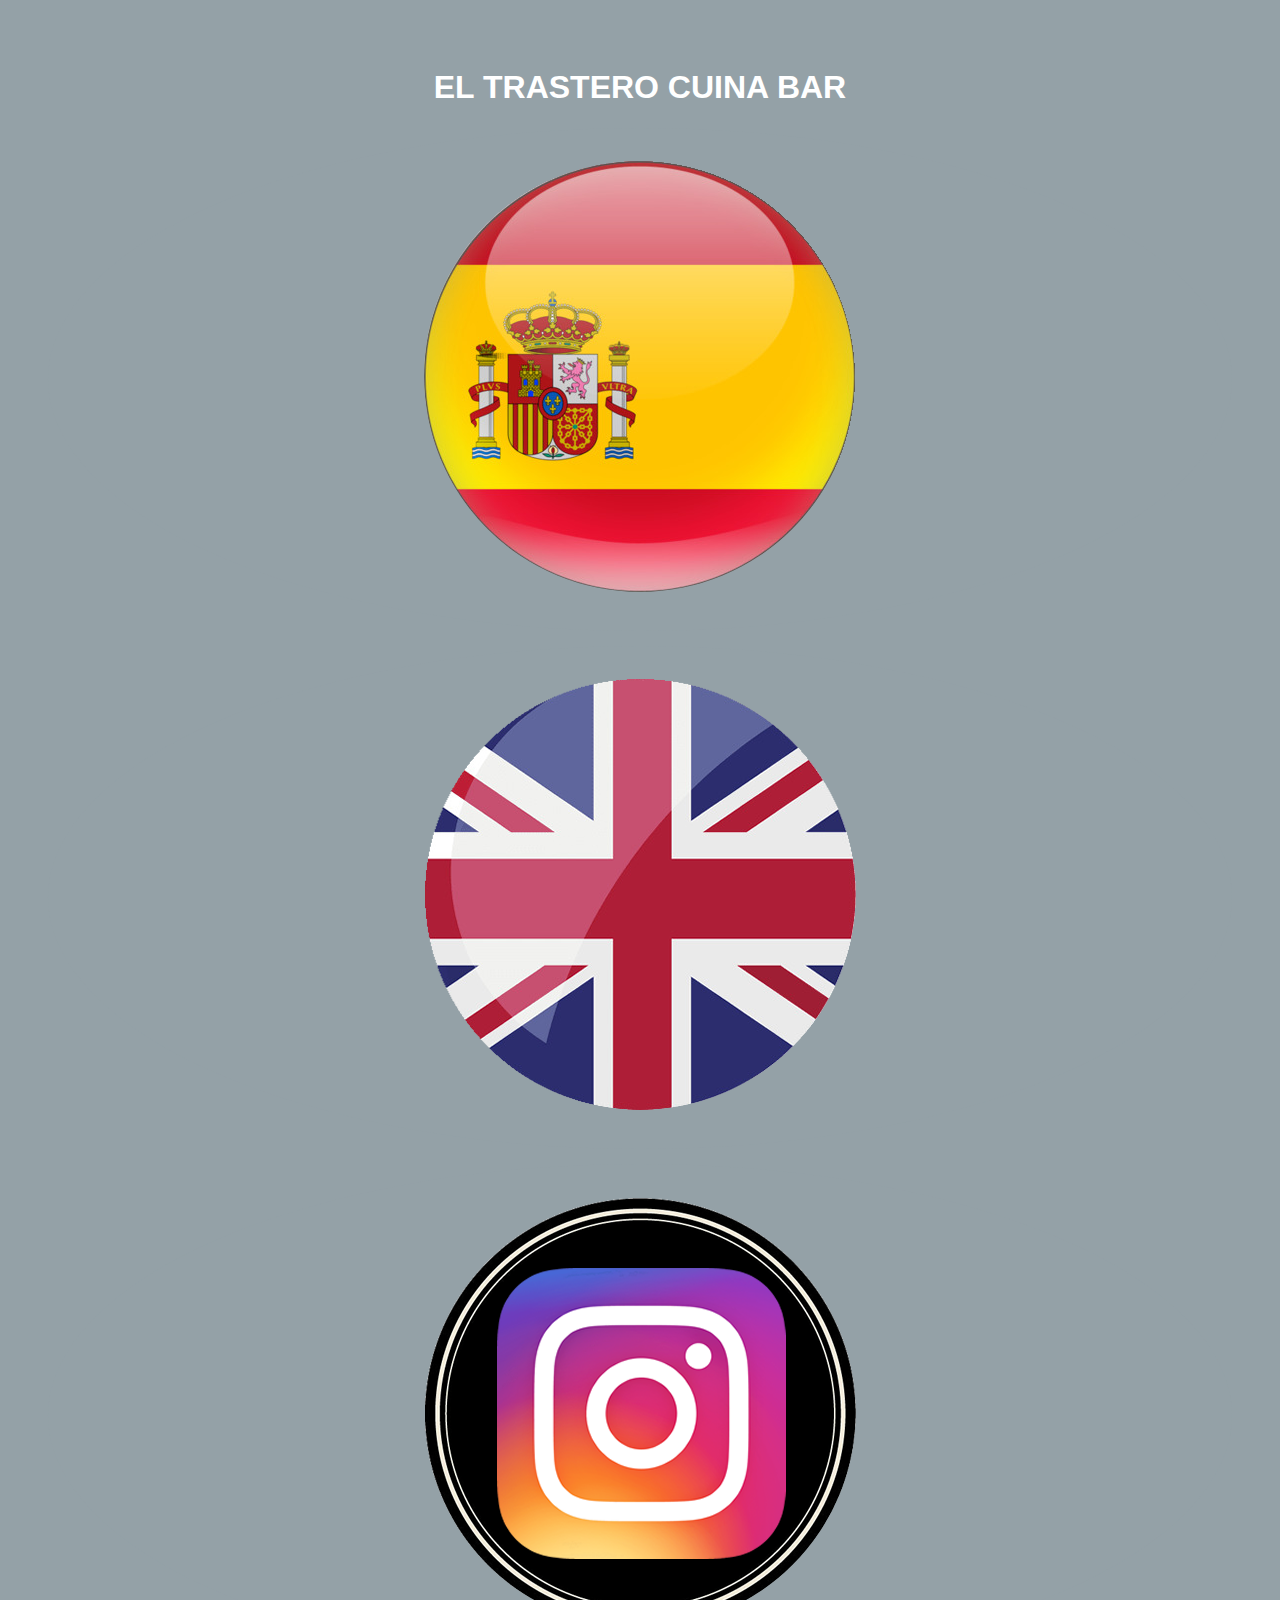
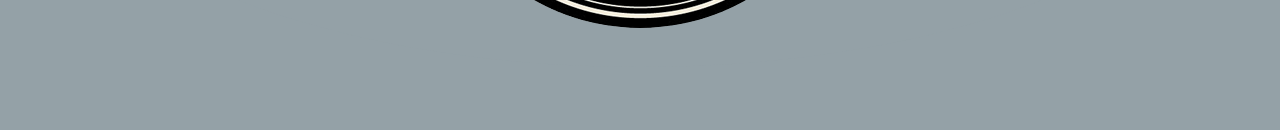
<file: index.html>
<!DOCTYPE html>
<html lang="es">
  <head>
    <title>Menu El Trastero Cuina Bar Alaró</title>
    <meta charset="utf-8" />
    <meta http-equiv="X-UA-Compatible" content="IE=edge" />
    <meta name="viewport" content="width=device-width, initial-scale=1" />

    <!-- import the webpage's stylesheet -->
    <link rel="stylesheet" href="css/styleidoma.css" />
    <link
      href="https://fonts.googleapis.com/css?family=Poppins:400,700&display=swap"
      rel="stylesheet"
    />
        <link rel="icon" type="image/jpg" href="img/logo.jpg">
    <link href="https://fonts.googleapis.com/css?family=Hepta+Slab&display=swap" rel="stylesheet">
    <link rel="stylesheet" href="https://use.fontawesome.com/releases/v5.4.1/css/all.css">
    <style type="text/css">
    a:link {color:#F3EDDB;}
    </style>

    
  </head>
  <body>
    
    
    
    
    <section class="product-list">
      
    <div>
      <h1>EL TRASTERO CUINA BAR</h1>
      
    </div>
 
        
      <div class="card">
        
        <div class="image">
          <a href="tardenoche.html"><img
            src="img/esp.png"
          /></a>
        </div>
        
     
      </div>

      <div class="card">
        
        <div class="image">
          <a href="daynight.html"><img
            src="img/eng.png"
          /></a>
        </div>
        
     
      </div>

      <div class="card">
        
        <div class="image">
          <a href="https://www.instagram.com/eltrasterocuina/"><img
            src="img/insta.png"
          /></a>
        </div>
        
     
      </div>
      
     
      
      
    </section>

    
    
    
  </body>
</html>
</file>
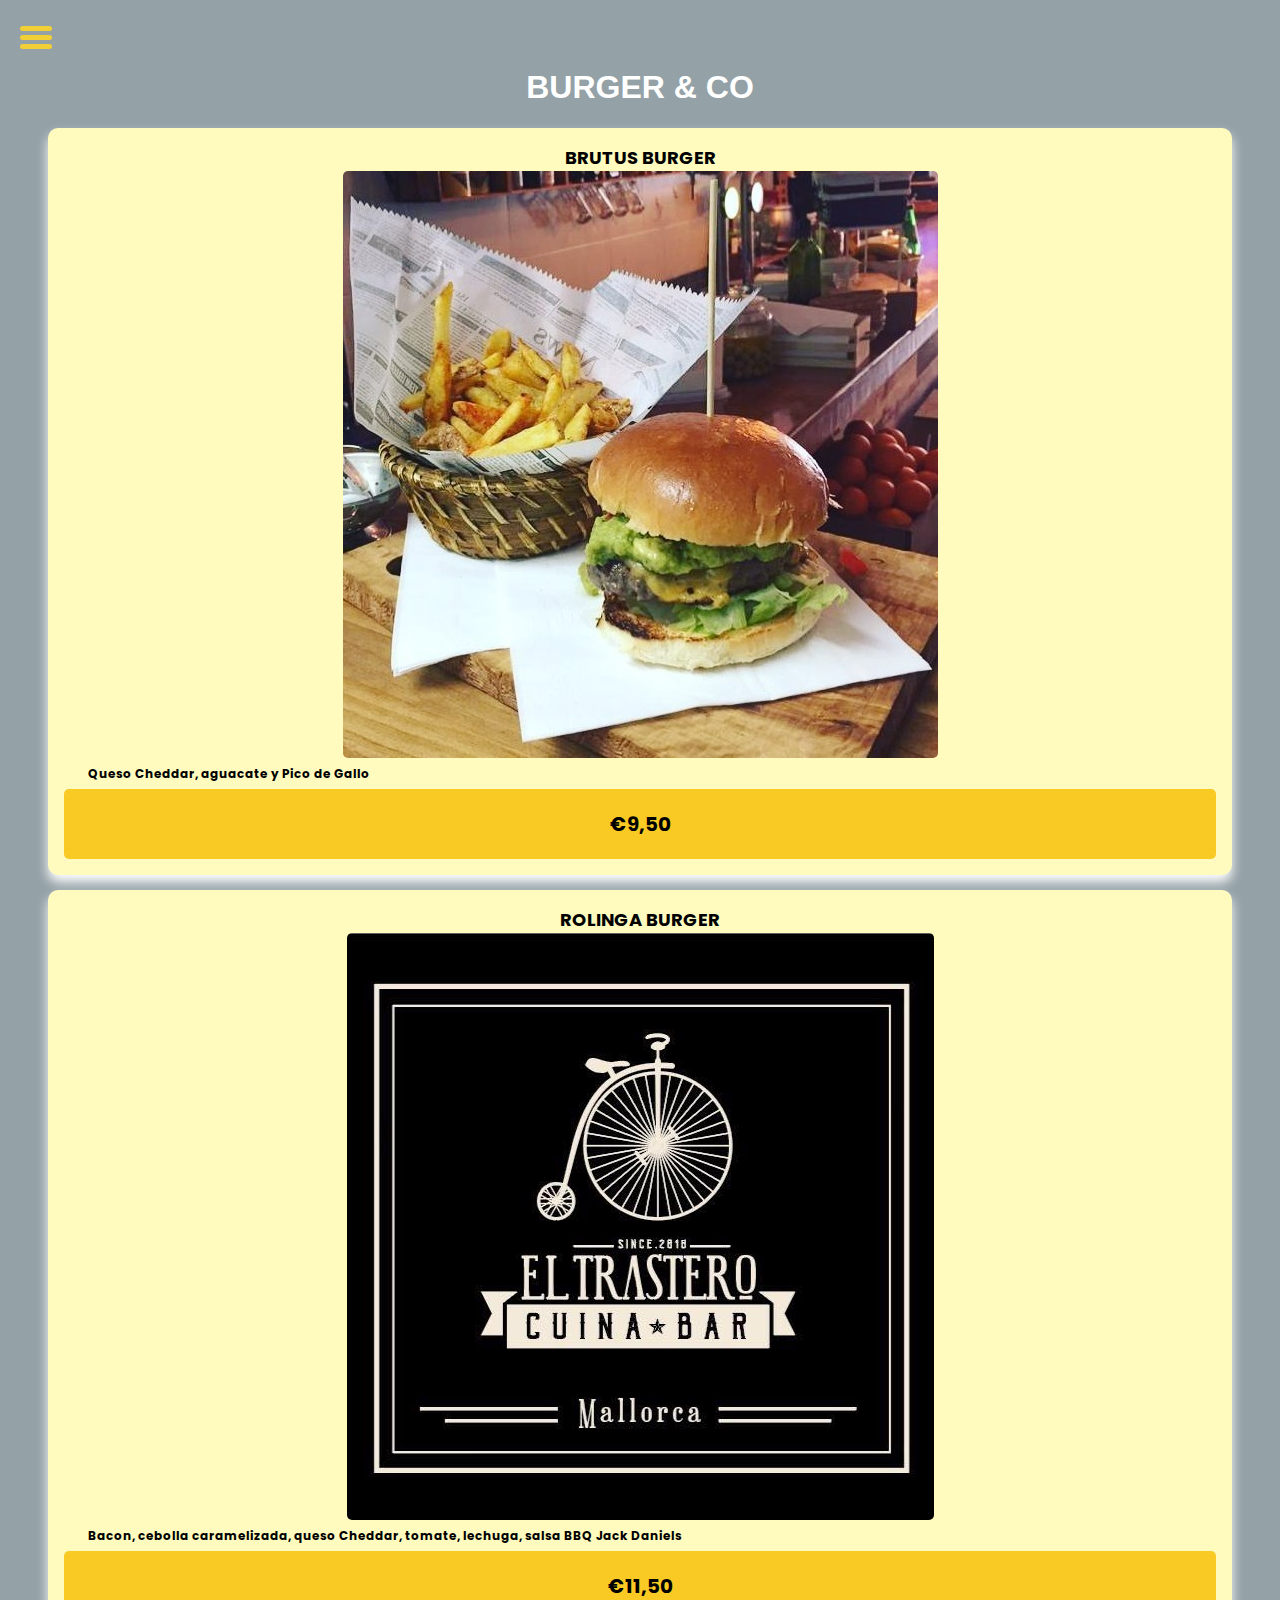
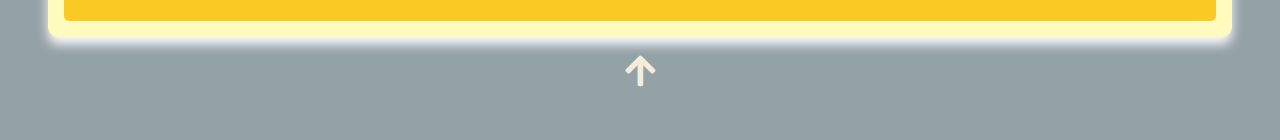
<file: aperitivos.html>
<!DOCTYPE html>
<html lang="es">
  <head>
    <title>Menu El Trastero Cuina Bar Alaró</title>
    <meta charset="utf-8" />
    <meta http-equiv="X-UA-Compatible" content="IE=edge" />
    <meta name="viewport" content="width=device-width, initial-scale=1" />

    <!-- import the webpage's stylesheet -->
    <link rel="stylesheet" href="css/style.css" />
    <link
      href="https://fonts.googleapis.com/css?family=Poppins:400,700&display=swap"
      rel="stylesheet"
    />
        <link rel="icon" type="image/jpg" href="img/logo.jpg">
    <link href="https://fonts.googleapis.com/css?family=Hepta+Slab&display=swap" rel="stylesheet">
    <link rel="stylesheet" href="https://use.fontawesome.com/releases/v5.4.1/css/all.css">
    <style type="text/css">
    a:link {color:#F3EDDB;}
    </style>

    
  </head>
  <body>
    
    <div id="menu-bar">
			<div id="menu" onclick="onClickMenu()">
				<div id="bar1" class="bar"></div>
				<div id="bar2" class="bar"></div>
        <div id="bar3" class="bar"></div>
        
			</div>
			<ul class="nav" id="nav">
				<li><a href="#">Burgers</a></li>
				<li><a href="#">Para Compartir</a></li>
				<li><a href="#">Postres</a></li>
				<li><a href="#">Bowls</a></li>
        <li><a href="#">Softdrinks</a></li>
        <li><a href="#">Cervezas</a></li>
        <li><a href="#">Cervezas especiales</a></li>
        <li><a href="#">Aperitivos & Licores</a></li>
        <li><a href="#">Vinos Tintos</a></li>
        <li><a href="#">Vinos Rosados</a></li>
        <li><a href="#">Vinos Blancos</a></li>
        <li><a href="#">Cava</a></li>
        <li><a href="#">Vermouth</a></li>
        <li><a href="#">Ginebras-Gin</a></li>
        <li><a href="#">Vodka & Tequila</a></li>
        <li><a href="#">Coñac</a></li>
        <li><a href="#">Whiskies</a></li>
        <li><a href="#">Ron</a></li>
			</ul>
		</div>
		<div class="menu-bg" id="menu-bg"></div>
		<script src="js/script.js"></script>
    
    
    <section class="product-list">
      <div>
        <h1>
          BURGER & CO
        </h1>
        
      </div>

      <!--  add a card div
      add a title 
      add a image
      add text 
      add button
       -->

      <div class="card">
        <div class="title">BRUTUS BURGER</div>
        <div class="image">
          <img
            src="pics/brutusburger.jpg"
          />
        </div>
        <div class="text">
          Queso Cheddar, aguacate y Pico de Gallo  
        </div>
        
          <div  class="buy-button">
            €9,50
          </div>
     
      </div>

      <!-- Second Product -->

      <div class="card">
        <div class="title">ROLINGA BURGER</div>
        <div class="image">
          <img
            src="img/logo.jpg"
          />
        </div>
        <div class="text">
          Bacon, cebolla caramelizada, queso Cheddar, tomate, lechuga, salsa BBQ Jack Daniels 
        </div>
   
           <div  class="buy-button">
            €11,50
           </div>
     
      </div>
      <a class="gotopbtn" href="index.html"> <i class="fas fa-arrow-up"></i> </a>
    </section>

    
    
    
  </body>
</html>
</file>
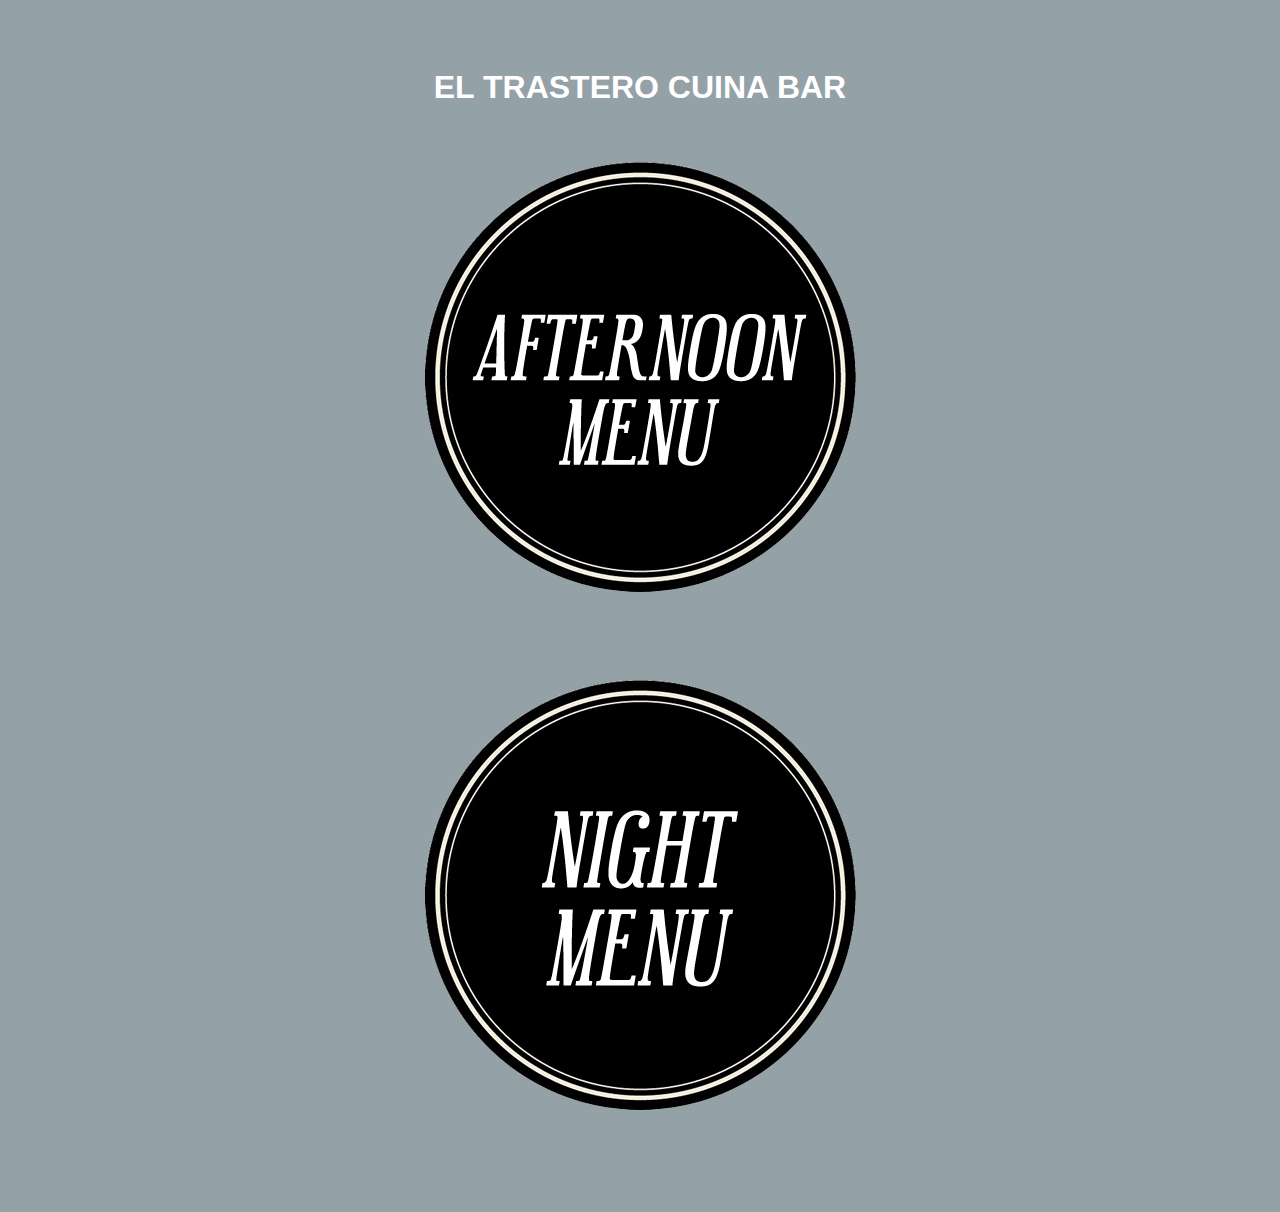
<file: daynight.html>
<!DOCTYPE html>
<html lang="es">
  <head>
    <title>Menu El Trastero Cuina Bar Alaró</title>
    <meta charset="utf-8" />
    <meta http-equiv="X-UA-Compatible" content="IE=edge" />
    <meta name="viewport" content="width=device-width, initial-scale=1" />

    <!-- import the webpage's stylesheet -->
    <link rel="stylesheet" href="css/styleidoma.css" />
    <link
      href="https://fonts.googleapis.com/css?family=Poppins:400,700&display=swap"
      rel="stylesheet"
    />
        <link rel="icon" type="image/jpg" href="img/logo.jpg">
    <link href="https://fonts.googleapis.com/css?family=Hepta+Slab&display=swap" rel="stylesheet">
    <link rel="stylesheet" href="https://use.fontawesome.com/releases/v5.4.1/css/all.css">
    <style type="text/css">
    a:link {color:#F3EDDB;}
    </style>

    
  </head>
  <body>
    
    
    
    
    <section class="product-list">
      
    <div>
      <h1>EL TRASTERO CUINA BAR</h1>
         </div>
 
        
      <div class="card">
        
        <div class="image">
          <a href="afternoon/tosharel.html"><img
            src="img/afternoon.png"
          /></a>
        </div>
        
     
      </div>

      <div class="card">
        
        <div class="image">
          <a href="night/toshare.html"><img
            src="img/night.png"
          /></a>
        </div>
        
     
      </div>

      
     
      </div>
      
    </section>

    
    
    
  </body>
</html>
</file>
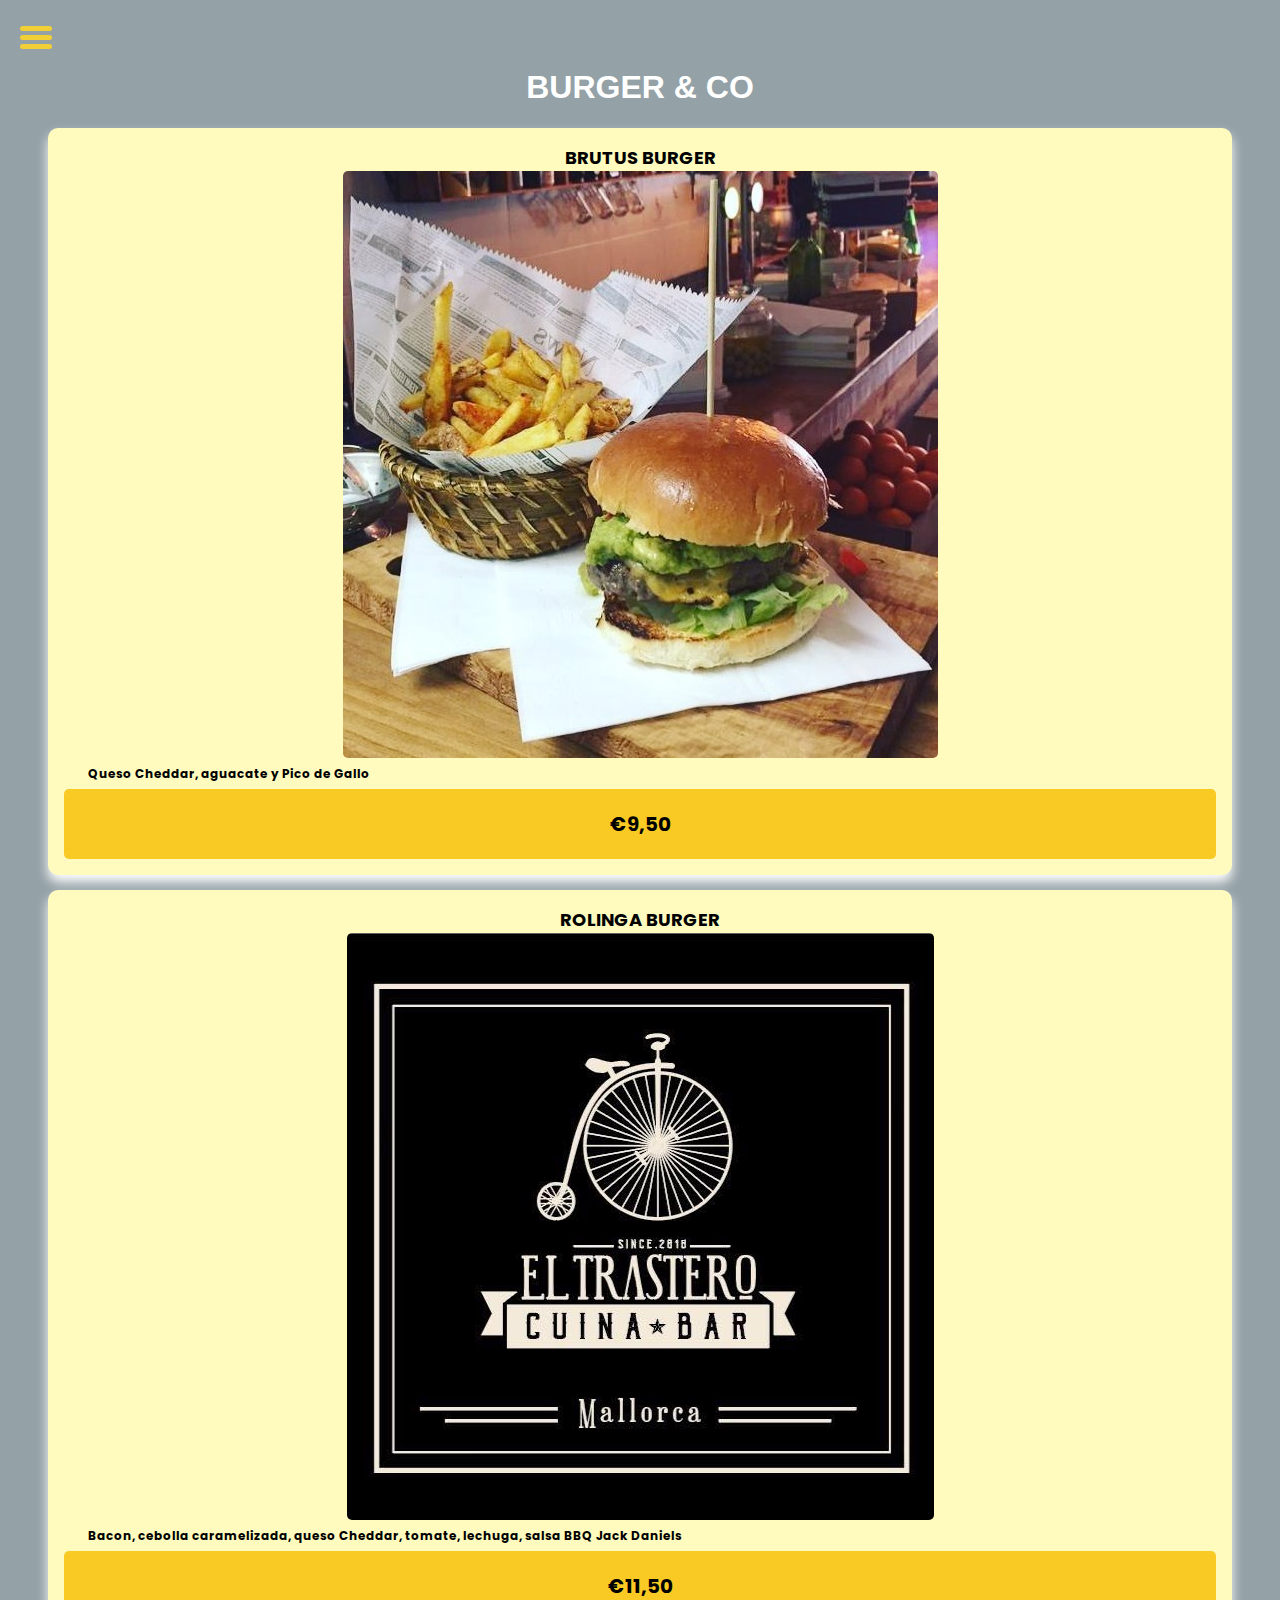
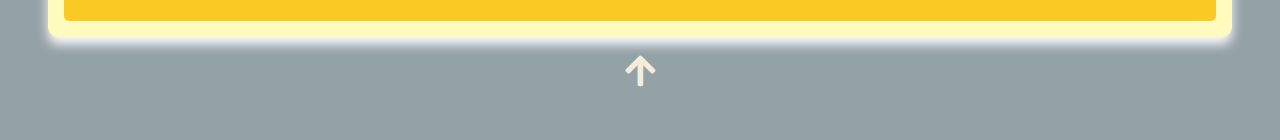
<file: paracompartirl.html>
<!DOCTYPE html>
<html lang="es">
  <head>
    <title>Menu El Trastero Cuina Bar Alaró</title>
    <meta charset="utf-8" />
    <meta http-equiv="X-UA-Compatible" content="IE=edge" />
    <meta name="viewport" content="width=device-width, initial-scale=1" />

    <!-- import the webpage's stylesheet -->
    <link rel="stylesheet" href="css/style.css" />
    <link
      href="https://fonts.googleapis.com/css?family=Poppins:400,700&display=swap"
      rel="stylesheet"
    />
        <link rel="icon" type="image/jpg" href="img/logo.jpg">
    <link href="https://fonts.googleapis.com/css?family=Hepta+Slab&display=swap" rel="stylesheet">
    <link rel="stylesheet" href="https://use.fontawesome.com/releases/v5.4.1/css/all.css">
    <style type="text/css">
    a:link {color:#F3EDDB;}
    </style>

    
  </head>
  <body>
    
    <div id="menu-bar">
			<div id="menu" onclick="onClickMenu()">
				<div id="bar1" class="bar"></div>
				<div id="bar2" class="bar"></div>
        <div id="bar3" class="bar"></div>
        
			</div>
			<ul class="nav" id="nav">
				<li><a href="#">Para Compartir</a></li>
				<li><a href="#">Postres</a></li>
				<li><a href="#">Softdrinks</a></li>
        <li><a href="#">Cervezas</a></li>
        <li><a href="#">Cervezas especiales</a></li>
        <li><a href="#">Aperitivos & Licores</a></li>
        <li><a href="#">Vinos Tintos</a></li>
        <li><a href="#">Vinos Rosados</a></li>
        <li><a href="#">Vinos Blancos</a></li>
        <li><a href="#">Cava</a></li>
        <li><a href="#">Vermouth</a></li>
        <li><a href="#">Ginebras-Gin</a></li>
        <li><a href="#">Vodka & Tequila</a></li>
        <li><a href="#">Coñac</a></li>
        <li><a href="#">Whiskies</a></li>
        <li><a href="#">Ron</a></li>
        
			</ul>
		</div>
		<div class="menu-bg" id="menu-bg"></div>
		<script src="js/script.js"></script>
    
    
    <section class="product-list">
      <div>
        <h1>
          BURGER & CO
        </h1>
        
      </div>

      <!--  add a card div
      add a title 
      add a image
      add text 
      add button
       -->

      <div class="card">
        <div class="title">BRUTUS BURGER</div>
        <div class="image">
          <img
            src="pics/brutusburger.jpg"
          />
        </div>
        <div class="text">
          Queso Cheddar, aguacate y Pico de Gallo  
        </div>
        
          <div  class="buy-button">
            €9,50
          </div>
     
      </div>

      <!-- Second Product -->

      <div class="card">
        <div class="title">ROLINGA BURGER</div>
        <div class="image">
          <img
            src="img/logo.jpg"
          />
        </div>
        <div class="text">
          Bacon, cebolla caramelizada, queso Cheddar, tomate, lechuga, salsa BBQ Jack Daniels 
        </div>
   
           <div  class="buy-button">
            €11,50
           </div>
     
      </div>
      <a class="gotopbtn" href="#"> <i class="fas fa-arrow-up"></i> </a>
      
    </section>

    

    
    
    
  </body>
</html>
</file>
<file: css/styleidoma.css>
body {
  margin: 0;
  font-family: helvetica, arial, san-serif;
  background-color: #94a1a7;

}

.first {
  background-color: #464747;
}

.container {
  display: flex;
  padding: 16px;
  background-color: transparent;
}

nav {
  width: 100%;
  display: flex;
  flex-direction: row;
  justify-content: space-between;
  align-items: center;
  margin: 10px 5em;
}

li {
  list-style: none;
}

h1 {
color: #ffffff;
}

a {
  text-decoration: none;
  color: #222f3e;
  font-family: sans-serif;
}

a:hover {
  color: rgb(255, 255, 255);
  cursor: crosshair;
}

.column1 {
  display: flex;
  flex-direction: column;
  justify-content: center;
  align-items: start;
  padding: 5%;
}

.column2 {
  width: 100%;
}

.hero-image {
  float: right;
  max-height: 80vh;
  margin-bottom: 0px;
  justify-content: end;
  display: flex;
}

.hero-text {
  font-family: "Poppins", san-serif;
  background-color: rgba(22, 21, 21, 0.7);
  padding: 5em;
  border-radius: 10px;
}
.hero-text p {
  text-align: justify;
}

.row {
  display: flex;
  flex-direction: row;
}





.product-list {
  background-color: #94a1a7;
  padding: 3em;
  text-align: center;
  align-items: center;
}

.product-list .card {
  background-color: #94a1a7;
  border-radius: 50%;
  padding:2em;
   text-align: center;
  font-family: 'Poppins';
  max-width: 100%;
  
}

.card {
  margin-bottom: 15px;
  
}

.card .title {
  font-size: 18px;
  font-weight: bold;
}

.card img {
  max-width: 50%;
  border-radius: 50%;
}

.card .text {
  text-align:left;
  margin-left: 2em;
  margin-bottom: 0.5em;
  font-size: 12px;
  font-weight: bold;
}

.buy-button {
  background-color: #f9ca24;
  padding: 1em; 
  border-radius: 5px;
  font-weight: bold;
  max-width: 100%;
  font-size: 20px;
  align-items: center;
  outline: none;
  
}


.overlay {
  background: red;
  opacity: 0.5;
  width: 100%;
  
  height: 100%;
  display: flex;
  position: absolute;
  left: 0;
  top: 0;
  
}


#menu{
	width: 32px;
	height: 27px;
	margin: 30px 0 20px 20px;
	cursor: pointer;
}
.bar{
	height: 5px;
	width: 100%;
	background-color: #f1cf37;
	display: block;
	border-radius: 5px;
	transition: 0.3s ease;
}
#bar1{
	transform: translateY(-4px);
}
#bar3{
	transform: translateY(4px);
}
.nav li a{
	color: rgb(252, 248, 46);
  text-decoration: none;
  font-size: 14px;
}
.nav li a:hover{
	font-weight: bold;
}
.nav li{
	list-style: none;
	padding: 5px 0;
}
.nav{
	padding: 0;
	margin: 0 20px;
	transition: 0.3s ease;
	display: none;
}
.menu-bg, #menu-bar{
	top: 0;
	left: 0;
	position: absolute;
}
.menu-bg{
	z-index: 1;
	width: 0;
	height: 0;
	margin: 30px 0 20px 20px;
	background: radial-gradient(circle,#444444,#4e5a0c);
	border-radius: 50%;
	transition: 0.2s ease;
}
#menu-bar{
  z-index: 2;	
 
}
.change-bg{
	width: 500px;
	height: 860px;
	transform: translate(-60%,-30%);
}
.change .bar{
	background-color: white;
}
.change #bar1{
	transform: translateY(4px) rotateZ(-45deg);
}
.change #bar3{
	transform: translateY(-6px) rotate(45deg);
}
.change #bar2{
	opacity: 0;
}
.change{
	display: block;
}


.gotopbtn{
  position: inherit;
  align-items: center;
  text-decoration: blanchedalmond;
  text-align: center;
  color: rgb(227, 252, 0);
  font-size: 35px;
}
</file>
<file: css/style.css>
body {
  margin: 0;
  font-family: helvetica, arial, san-serif;
  background-color: #94a1a7;

}

.first {
  background-color: #464747;
}

.container {
  display: flex;
  padding: 16px;
  background-color: transparent;
}

nav {
  width: 100%;
  display: flex;
  flex-direction: row;
  justify-content: space-between;
  align-items: center;
  margin: 10px 5em;
}

li {
  list-style: none;
}

h1 {
color: #ffffff;
}

a {
  text-decoration: none;
  color: #222f3e;
  font-family: sans-serif;
}

a:hover {
  color: rgb(255, 255, 255);
  cursor: crosshair;
}

.column1 {
  display: flex;
  flex-direction: column;
  justify-content: center;
  align-items: start;
  padding: 5%;
}

.column2 {
  width: 100%;
}

.hero-image {
  float: right;
  max-height: 80vh;
  margin-bottom: 0px;
  justify-content: end;
  display: flex;
}

.hero-text {
  font-family: "Poppins", san-serif;
  background-color: rgba(22, 21, 21, 0.7);
  padding: 5em;
  border-radius: 10px;
}
.hero-text p {
  text-align: justify;
}

.row {
  display: flex;
  flex-direction: row;
}



.second {
  background-color: rgb(236, 229, 229);
  min-height: 500px;
  text-align: center;
  background-image: url("https://cdn.glitch.com/5f8445e6-7cb3-47ef-8b81-884235184212%2Fbackground-image.jpg?v=1584962577527");
  background-repeat: no-repeat;
  background-size: cover;
}

.product-list {
  background-color: #94a1a7;
  padding: 3em;
  text-align: center;
  align-items: center;
}

.product-list .card {
  background-color: rgb(255, 251, 191);
  border-radius: 10px;
  padding:1em;
  box-shadow: 0px 07px 12px #ffffff;
  text-align: center;
  font-family: 'Poppins';
  max-width: 100%;
  
}

.card {
  margin-bottom: 15px;
  
}

.card .title {
  font-size: 18px;
  font-weight: bold;
}

.card img {
  max-width: 100%;
  border-radius: 5px;
}

.card .text {
  text-align:left;
  margin-left: 2em;
  margin-bottom: 0.5em;
  font-size: 12px;
  font-weight: bold;
}

.buy-button {
  background-color: #f9ca24;
  padding: 1em; 
  border-radius: 5px;
  font-weight: bold;
  max-width: 100%;
  font-size: 20px;
  align-items: center;
  outline: none;
  
}


.overlay {
  background: red;
  opacity: 0.5;
  width: 100%;
  
  height: 100%;
  display: flex;
  position: absolute;
  left: 0;
  top: 0;
  
}


#menu{
	width: 32px;
	height: 27px;
	margin: 30px 0 20px 20px;
	cursor: pointer;
}
.bar{
	height: 5px;
	width: 100%;
	background-color: #f1cf37;
	display: block;
	border-radius: 5px;
	transition: 0.3s ease;
}
#bar1{
	transform: translateY(-4px);
}
#bar3{
	transform: translateY(4px);
}
.nav li a{
	color: rgb(252, 248, 46);
  text-decoration: none;
  font-size: 14px;
}
.nav li a:hover{
	font-weight: bold;
}
.nav li{
	list-style: none;
	padding: 5px 0;
}
.nav{
	padding: 0;
	margin: 0 20px;
	transition: 0.3s ease;
	display: none;
}
.menu-bg, #menu-bar{
	top: 0;
	left: 0;
	position: absolute;
}
.menu-bg{
	z-index: 1;
	width: 0;
	height: 0;
	margin: 30px 0 20px 20px;
	background: radial-gradient(circle,#444444,#4e5a0c);
	border-radius: 50%;
	transition: 0.2s ease;
}
#menu-bar{
  z-index: 2;	
 
}
.change-bg{
	width: 500px;
	height: 860px;
	transform: translate(-60%,-30%);
}
.change .bar{
	background-color: white;
}
.change #bar1{
	transform: translateY(4px) rotateZ(-45deg);
}
.change #bar3{
	transform: translateY(-6px) rotate(45deg);
}
.change #bar2{
	opacity: 0;
}
.change{
	display: block;
}


.gotopbtn{
  position: inherit;
  align-items: center;
  text-decoration: blanchedalmond;
  text-align: center;
  color: rgb(227, 252, 0);
  font-size: 35px;
}
</file>
